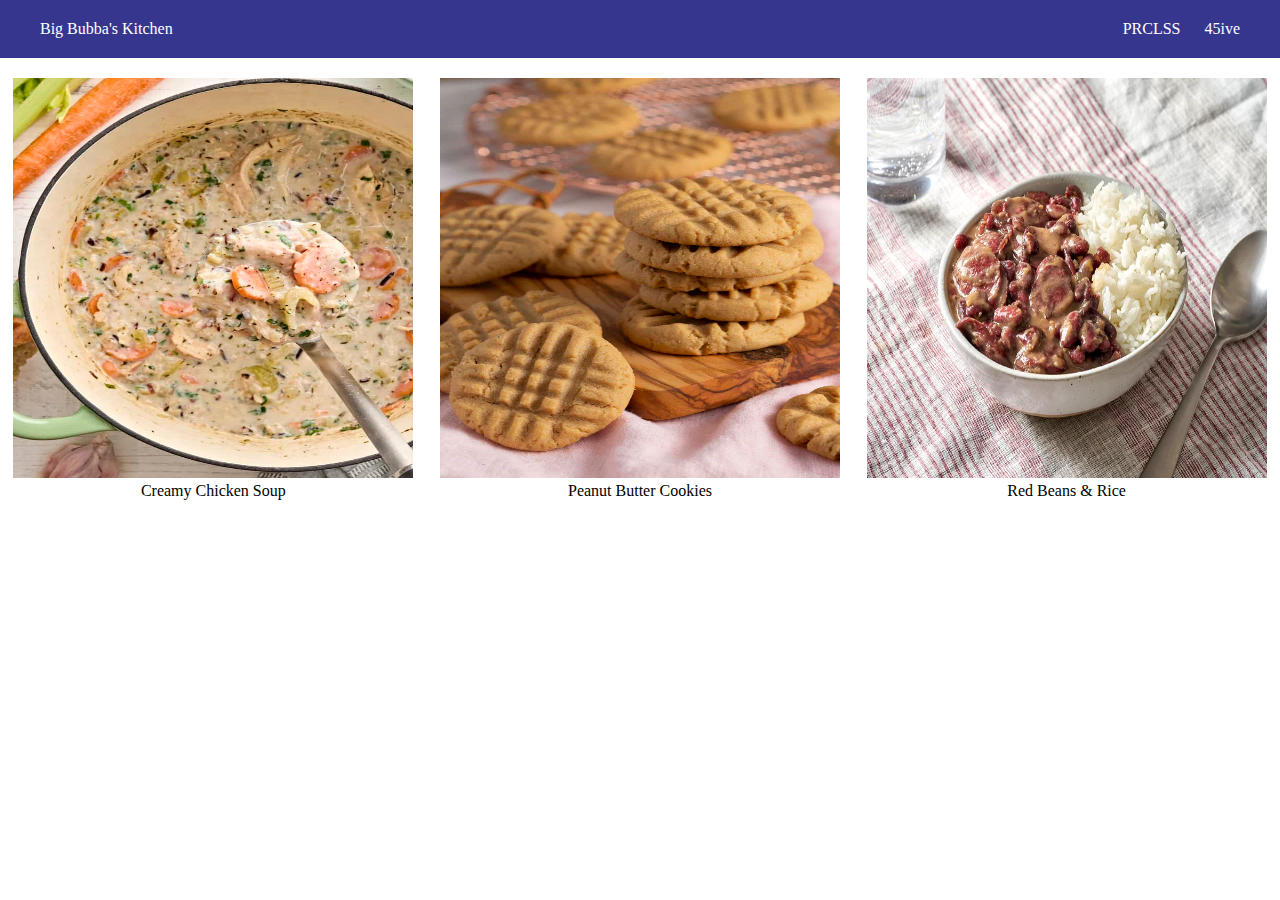
<file: index.html>
<!DOCTYPE html>
<html lang="en">
    <head>
        <meta charset="utf-8">
        <title>Recipes | Big Bubba's Kitchen</title>
        <link rel="stylesheet" href="./styles.css">
    </head>

    <body>
       <div class="header">
            <div class="home-header">
                <div class="title">Big Bubba's Kitchen</div>
                <div class="sites">
                    <a class="site-1">PRCLSS</a>
                    <a class="site-2">45ive</a>
                </div>
            </div>
        </div>
       <nav id="recipe-nav">
            <div class="links-container">
                <div class="recipe-link">
                    <a href="./recipes/creamy-chicken-soup.html"><img src="./images/Creamy-chicken-rice.jpg" alt="chicen soup"></a>
                    <a href="./recipes/creamy-chicken-soup.html">Creamy Chicken Soup</a>
                </div>
                <div class="recipe-link">
                    <a href="./recipes/peanut-butter-cookies.html"><img src="./images/Peanut-butter-cookies.jpg" alt="pb cookies"></a>
                    <a href="./recipes/peanut-butter-cookies.html">Peanut Butter Cookies</a>
                </div>
                <div class="recipe-link">
                    <a href="./recipes/red-beans-rice.html"><img src="./images/Red-Beans-and-Rice.webp" alt="beans and rice"></a>
                    <a href="./recipes/red-beans-rice.html">Red Beans & Rice</a>
                </div>
            </div>
        </nav>
    </body>
</html>
</file>
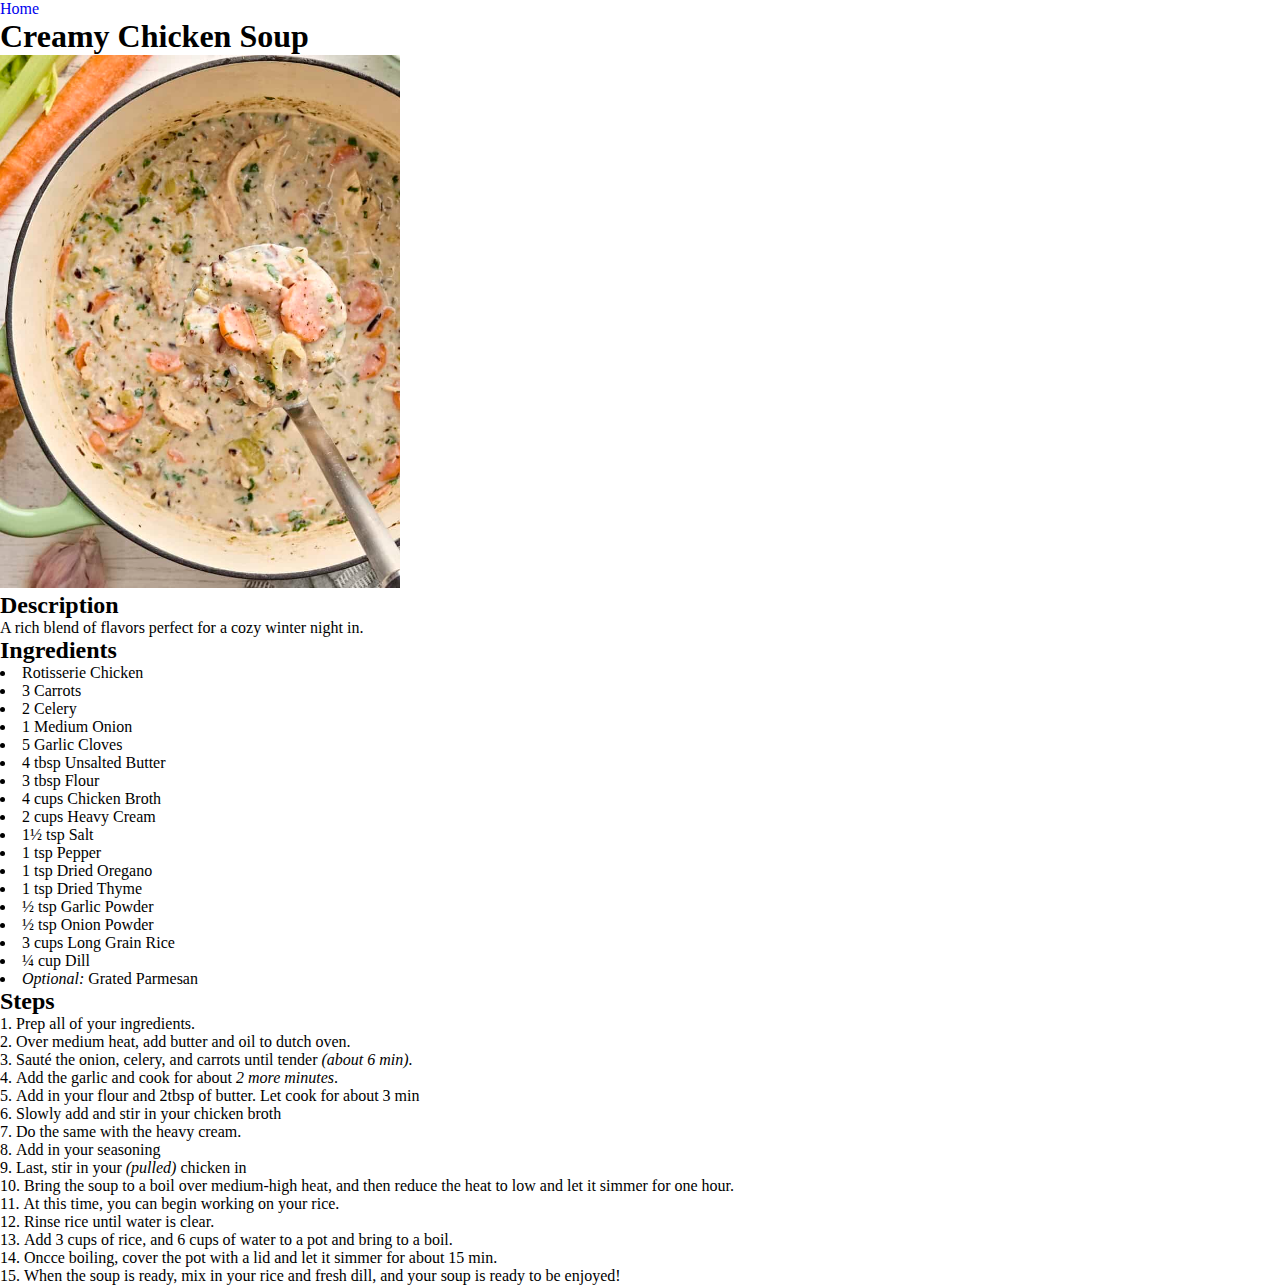
<file: recipes/creamy-chicken-soup.html>
<!DOCTYPE html>
<html lang="en">
    <head>
        <meta charset="utf-8">
        <title>Creamy Chicken Soup | BB's Kitchen</title>
        <link rel="stylesheet" href="../styles.css">
    </head>

    <body>
        <a href="../index.html">Home</a>
        
        <h1>Creamy Chicken Soup</h1>
        <img src="../images/Creamy-chicken-rice.jpg" alt="soup">
        
        <h2>Description</h2>
        <p>A rich blend of flavors perfect for a cozy winter night in.</p>

        <div id="lists">
            <h2>Ingredients</h2>
            <ul>
                <li>Rotisserie Chicken</li>
                <li>3 Carrots</li>
                <li>2 Celery</li>
                <li>1 Medium Onion</li>
                <li>5 Garlic Cloves</li>
                <li>4 tbsp Unsalted Butter</li>
                <li>3 tbsp Flour</li>
                <li>4 cups Chicken Broth</li>
                <li>2 cups Heavy Cream</li>
                <li>1&frac12; tsp Salt</li>
                <li>1 tsp Pepper</li>
                <li>1 tsp Dried Oregano</li>
                <li>1 tsp Dried Thyme</li>
                <li>&frac12; tsp Garlic Powder</li>
                <li>&frac12; tsp Onion Powder</li>
                <li>3 cups Long Grain Rice</li>
                <li>&frac14; cup Dill</li>
                <li><em>Optional:</em> Grated Parmesan</li>    
            </ul>

        <h2>Steps</h2>
            <ol>
                <li>Prep all of your ingredients.</li>
                <li>Over medium heat, add butter and oil to dutch oven.</li>
                <li>Sauté the onion, celery, and carrots until tender <em>(about 6 min).</em></li>
                <li>Add the garlic and cook for about <em>2 more minutes</em>.</li>
                <li>Add in your flour and 2tbsp of butter. Let cook for about 3 min</li>
                <li>Slowly add and stir in your chicken broth</li>
                <li>Do the same with the heavy cream.</li>
                <li>Add in your seasoning</li>
                <li>Last, stir in your <em>(pulled)</em> chicken in</li>
                <li>Bring the soup to a boil over medium-high heat, and then reduce the heat to low and let it simmer for one hour.</li>
                <li>At this time, you can begin working on your rice.</li>
                <li>Rinse rice until water is clear.</li>
                <li>Add 3 cups of rice, and 6 cups of water to a pot and bring to a boil.</li>
                <li>Oncce boiling, cover the pot with a lid and let it simmer for about 15 min.</li>
                <li>When the soup is ready, mix in your rice and fresh dill, and your soup is ready to be enjoyed!</li>
            </ol>
        </div>
    </body>
</html>
</file>
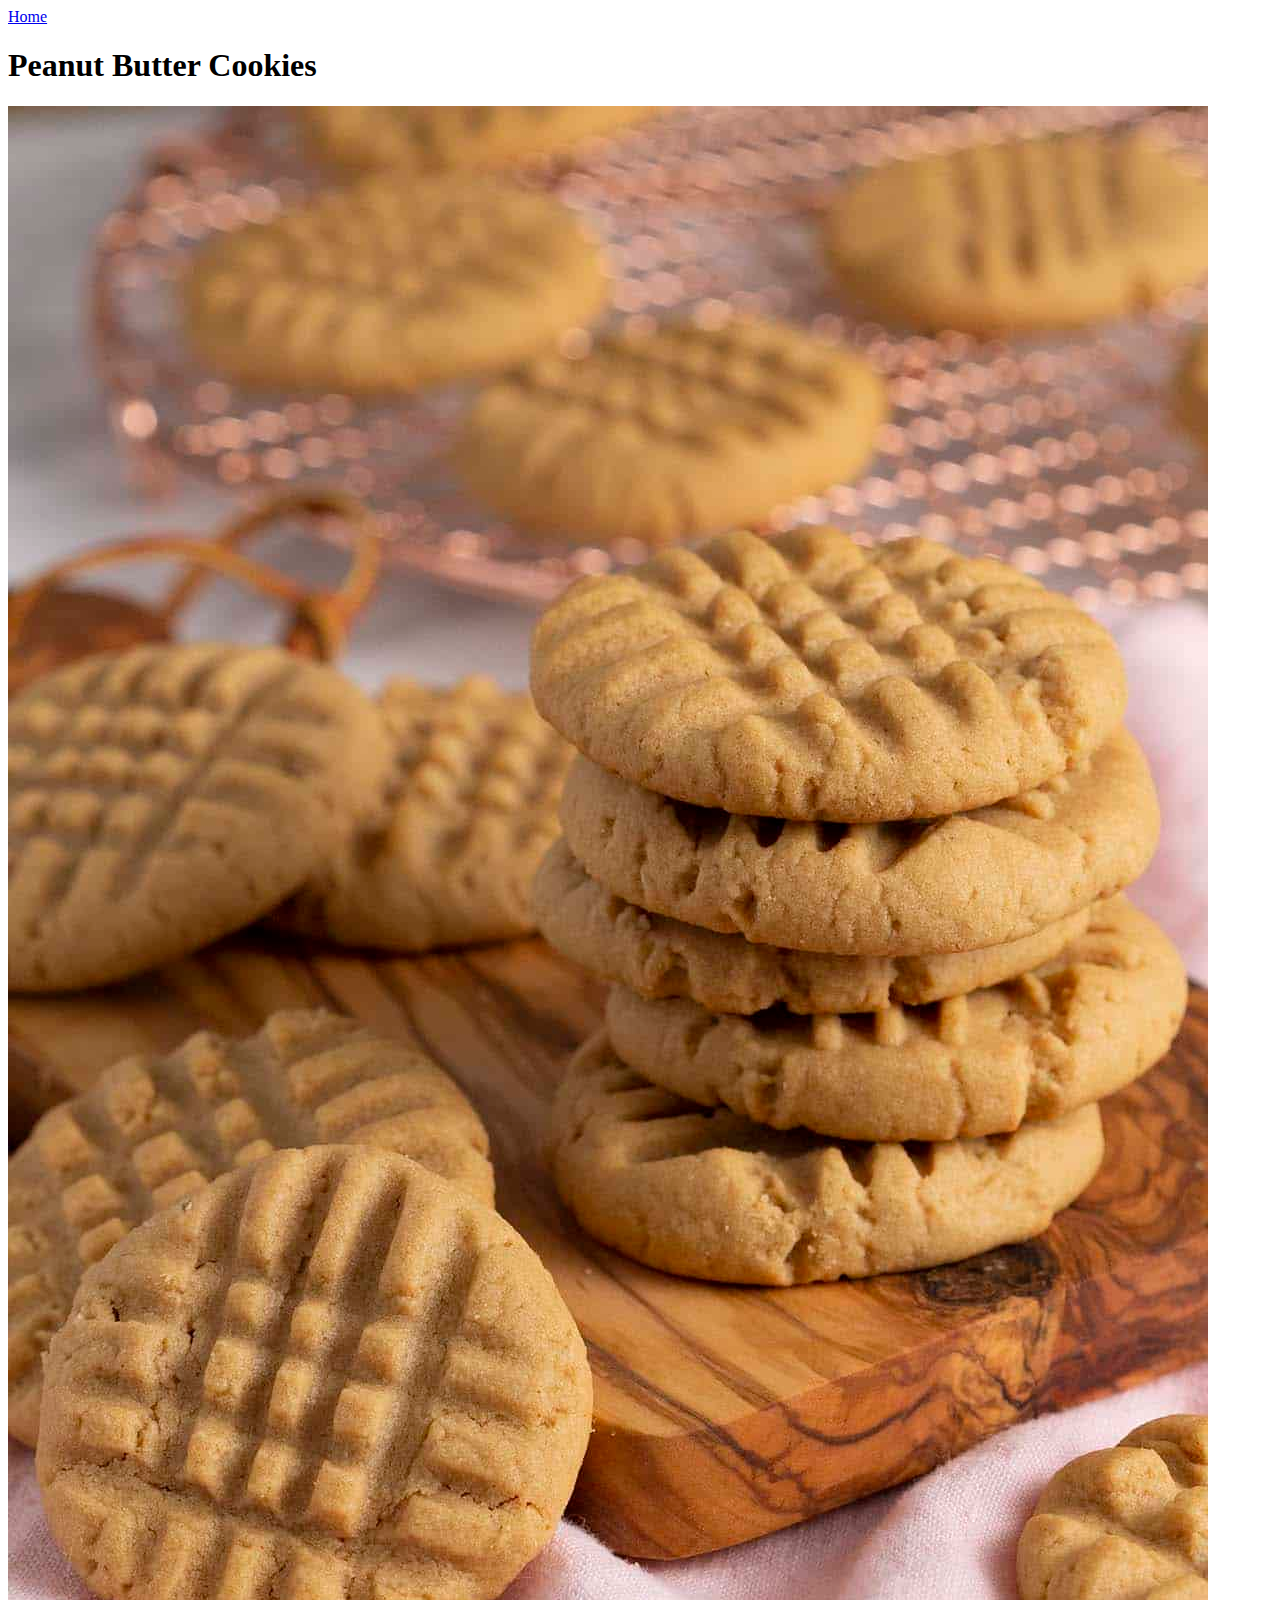
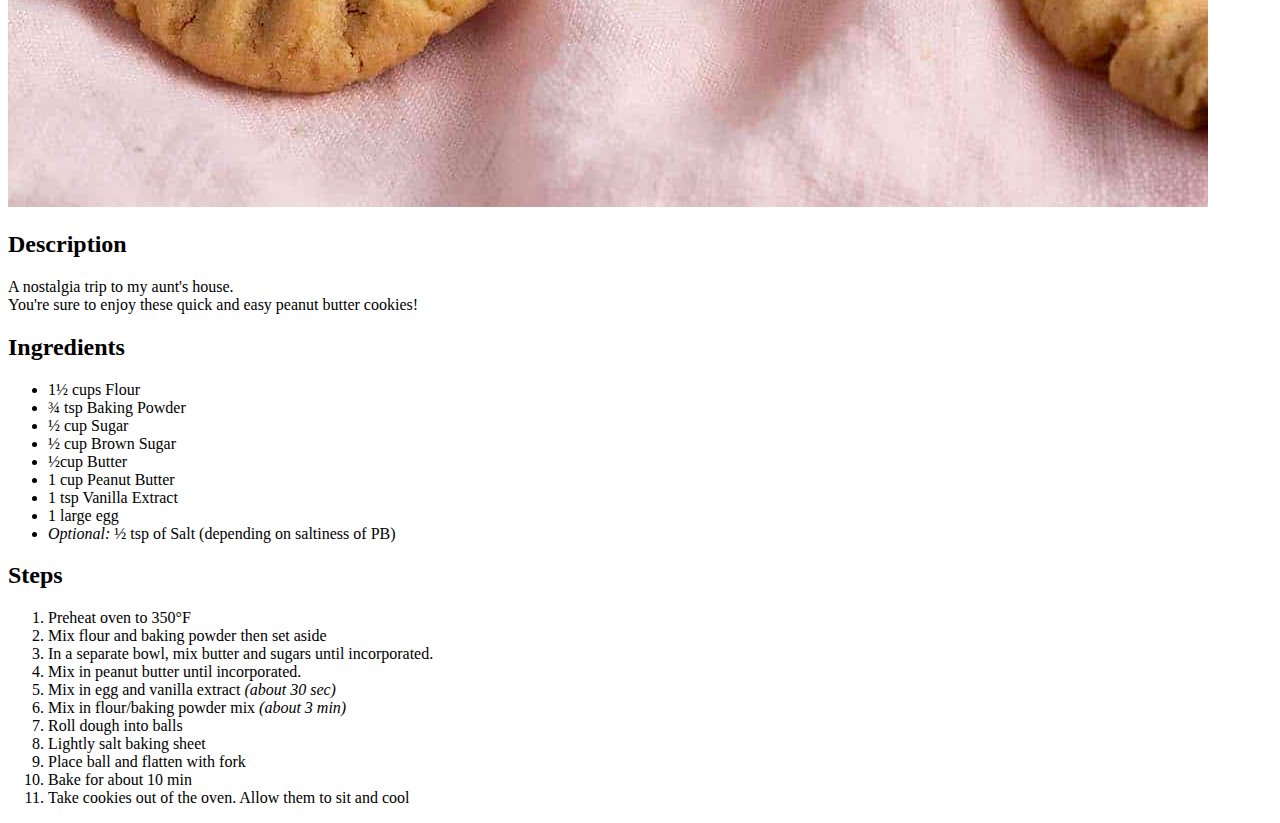
<file: recipes/peanut-butter-cookies.html>
<!DOCTYPE html>
<html lang="en">
    <head>
        <meta charset="utf-8">
        <title>PB Cookies | BB's Kitchen</title>
    </head>

    <body>
        <a href="../index.html">Home</a>
        <h1>Peanut Butter Cookies</h1>
        <img src="../images/Peanut-butter-cookies.jpg" alt="cookies">

        <h2>Description</h2>
        <p>A nostalgia trip to my aunt's house.<br>
            You're sure to enjoy these quick and easy peanut butter cookies!
        </p>

        <h2>Ingredients</h2>
        <ul>
            <li>1&frac12; cups Flour</li>
            <li>&frac34; tsp Baking Powder</li>
            <li>&frac12; cup Sugar</li>
            <li>&frac12; cup Brown Sugar</li>
            <li>&frac12;cup Butter</li>
            <li>1 cup Peanut Butter</li>
            <li>1 tsp Vanilla Extract</li>
            <li>1 large egg</li>
            <li><em>Optional:</em> &frac12; tsp of Salt (depending on saltiness of PB)</li>
        </ul>

        <h2>Steps</h2>
        <ol>
            <li>Preheat oven to 350&deg;F</li>
            <li>Mix flour and baking powder then set aside</li>
            <li>In a separate bowl, mix butter and sugars until incorporated.</li>
            <li>Mix in peanut butter until incorporated.</li>
            <li>Mix in egg and vanilla extract <em>(about 30 sec)</em></li>
            <li>Mix in flour/baking powder mix <em>(about 3 min)</em></li>
            <li>Roll dough into balls</li>
            <li>Lightly salt baking sheet</li>
            <li>Place ball and flatten with fork</li>
            <li>Bake for about 10 min</li>
            <li>Take cookies out of the oven. Allow them to sit and cool</li>
        </ol>
    </body>
</html>
</file>
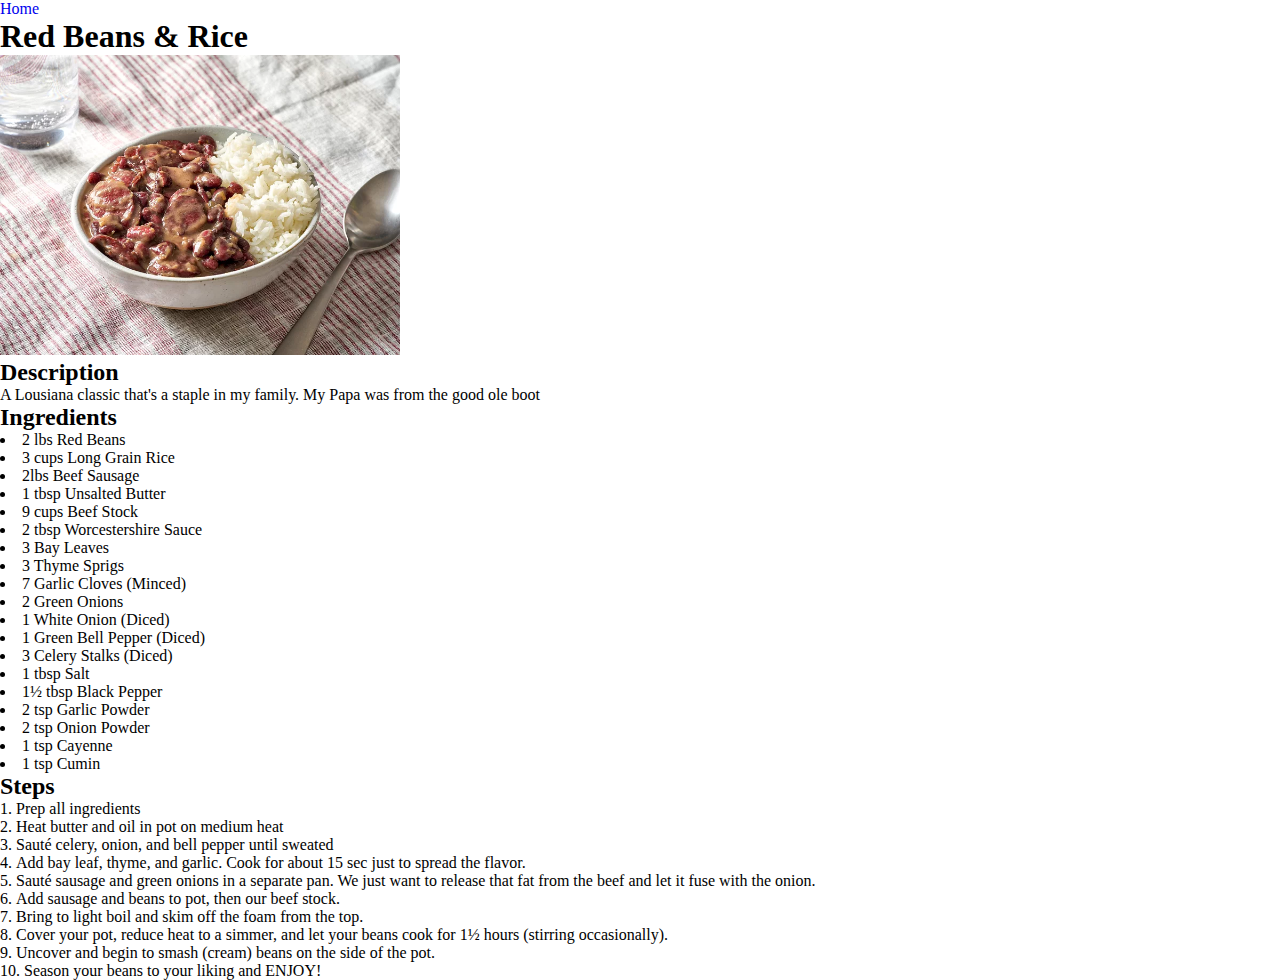
<file: recipes/red-beans-rice.html>
<!DOCTYPE html>
<html lang="en">
    <head>
        <meta charset="utf-8">
        <title>Beans & Rice | BB's Kitchen</title>
        <link rel="stylesheet" href="../styles.css">
    </head>

    <body>
        <a href="../index.html">Home</a>
        <h1>Red Beans & Rice</h1>
        <img src="../images/Red-Beans-and-Rice.webp" alt="beans">

        <h2>Description</h2>
        <p>A Lousiana classic that's a staple in my family. My Papa was from the good ole boot</p>

        <h2>Ingredients</h2>
        <ul>
            <li>2 lbs Red Beans</li>
            <li>3 cups Long Grain Rice</li>
            <li>2lbs Beef Sausage</li>
            <li>1 tbsp Unsalted Butter</li>
            <li>9 cups Beef Stock</li>
            <li>2 tbsp Worcestershire Sauce</li>
            <li>3 Bay Leaves</li>
            <li>3 Thyme Sprigs</li>
            <li>7 Garlic Cloves (Minced)</li>
            <li>2 Green Onions</li>
            <li>1 White Onion (Diced)</li>
            <li>1 Green Bell Pepper (Diced)</li>
            <li>3 Celery Stalks (Diced)</li>
            <li>1 tbsp Salt</li>
            <li>1&frac12; tbsp Black Pepper</li>
            <li>2 tsp Garlic Powder</li>
            <li>2 tsp Onion Powder</li>
            <li>1 tsp Cayenne</li>
            <li>1 tsp Cumin</li>
        </ul>

        <h2>Steps</h2>
        <ol>
            <li>Prep all ingredients</li>
            <li>Heat butter and oil in pot on medium heat</li>
            <li>Sauté celery, onion, and bell pepper until sweated</li>
            <li>Add bay leaf, thyme, and garlic. Cook for about 15 sec just to spread the flavor.</li>
            <li>Sauté sausage and green onions in a separate pan. We just want to release that fat from the beef and let it fuse with the onion.</li>
            <li>Add sausage and beans to pot, then our beef stock.</li>
            <li>Bring to light boil and skim off the foam from the top.</li>
            <li>Cover your pot, reduce heat to a simmer, and let your beans cook for 1&frac12; hours (stirring occasionally).</li>
            <li>Uncover and begin to smash (cream) beans on the side of the pot.</li>
            <li>Season your beans to your liking and ENJOY!</li>
        </ol>
    </body>
</html>
</file>
<file: styles.css>
* {
    margin: 0;
    padding: 0;
    box-sizing: border-box;
}

img {
    height: auto;
    width: 400px;
}

a {
    text-decoration: none;
}

.header {
    background-color: rgba(11, 11, 119, 0.824);
    color: #fff;
    padding: 20px 0;
    display: flex;
    justify-content: center;
}

.home-header {
    width: 1200px;
    display: flex;
    justify-content: space-between;
}

.site-2 {
    margin-left: 20px;
}

#recipe-nav a {
    color: black;
}

#recipe-nav a:hover {
    color: green;
}

#recipe-nav a:active {
    color: lightgreen;
}
.links-container {
    margin: 20px 0px;
    display: flex;
    justify-content: space-around;
}

.recipe-link {
    display: flex;
    flex-direction: column;
    align-items: center;
}

.recipe-link img {
    width: 400px;
    height: 400px;
}

ul {
    list-style-position: inside;
}

ol {
    list-style-position: inside;
}

#lists {
    display: inline-block;
    text-align: left;
}
</file>
